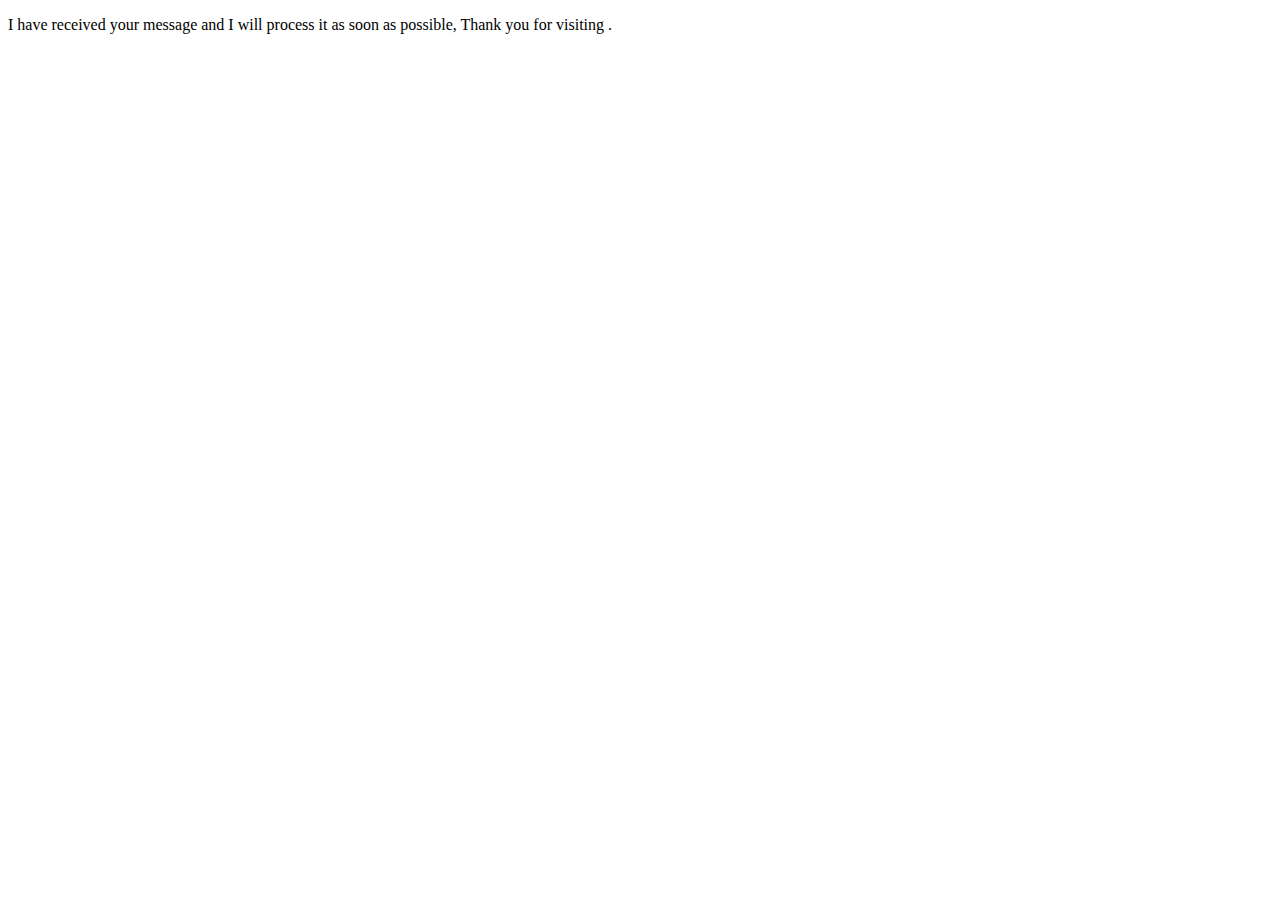
<file: confirmation.html>
<!DOCTYPE html>
<html lang="en">
<head>
    <meta charset="UTF-8">
    <meta name="viewport" content="width=device-width, initial-scale=1.0">
    <title>COnfirmation</title>
</head>
<body>
    <main>
        <div class="information">
            <p>
                I have received your message and I will process it as soon as possible, Thank you for visiting .
            </p>
        </div>
    </main>
    
</body>
</html>
</file>
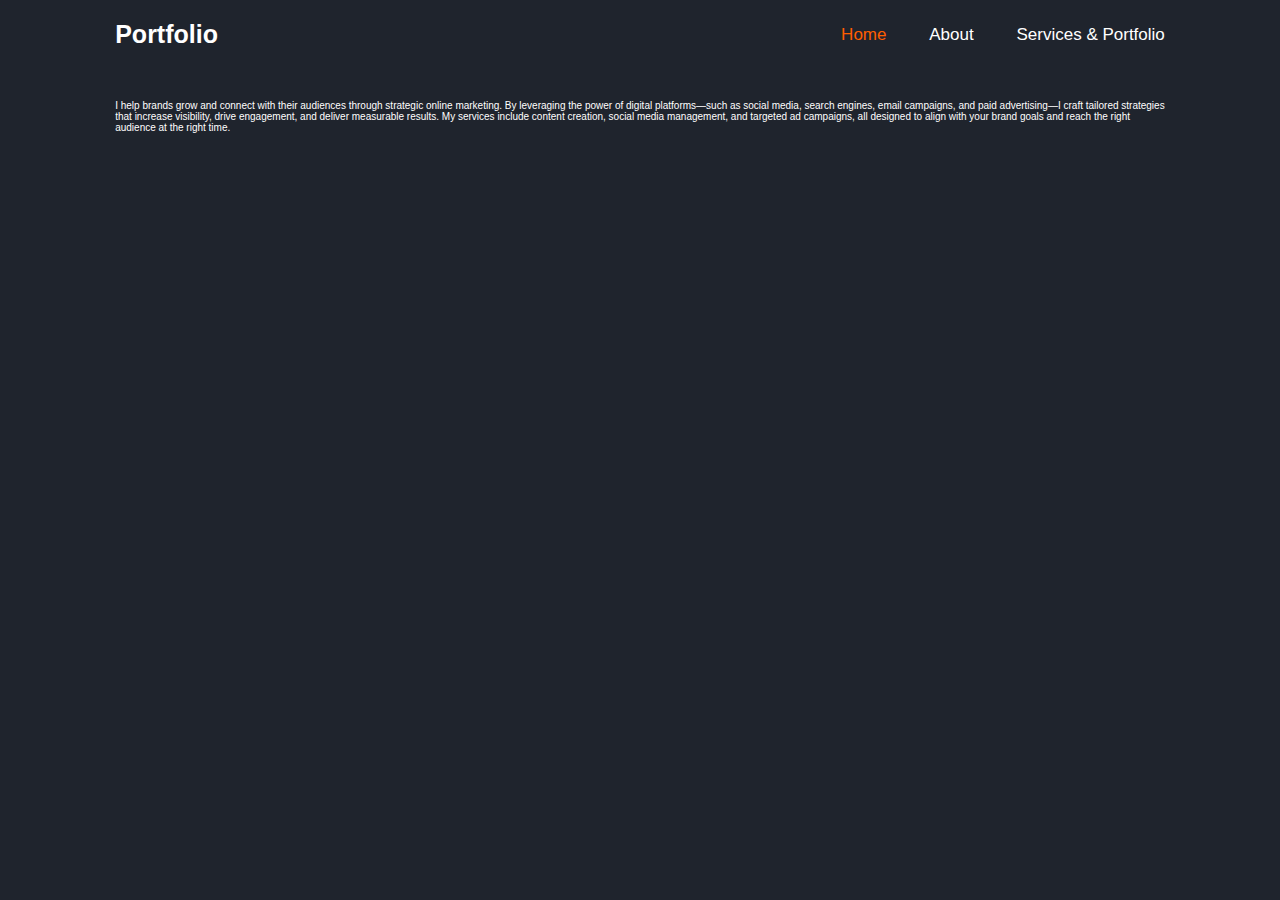
<file: digital_marketing.html>
<!DOCTYPE html>
<html lang="en">
<head>
    <meta charset="UTF-8">
    <meta name="viewport" content="width=device-width, initial-scale=1.0">
    <link rel="stylesheet" href="css/style.css">
    <title>Digital Marketing</title>
</head>
<body>

    <!--Header design-->
    <header class="header">
        <a href="#" class="logo">Portfolio</a>

        <i class='bx bx-menu' id="menu-icon"></i>

        <nav class="navbar">
            <a href="index.html#home" class="active">Home</a>
            <a href="index.html#about">About</a>
            <a href="index.html#services">Services & Portfolio</a>
            <!--<a href="#portfolio">Portfolio</a>-->
           <!-- <a href="#contact">Contact</a> -->
        </nav>
    </header>

    <section>
        <div class="digital_marketing">
            <div class="marketing">
                <p>
                    I help brands grow and connect with their audiences through strategic online marketing. 
                    By leveraging the power of digital platforms—such as social media, search engines, email campaigns, 
                    and paid advertising—I craft tailored strategies that increase visibility, drive engagement, and deliver 
                    measurable results.
                    My services include content creation, social media management, and targeted ad campaigns, 
                    all designed to align with your brand goals and reach the right audience 
                    at the right time.
                </p>
            </div>
            <div class="digital_marketing_ifram">
                <iframe src="https://www.youtube.com/embed/t6cDUG3pgPI" 
                title="Elite AD 2" frameborder="0" allow="allowfullscreen; accelerometer; autoplay; clipboard-write; encrypted-media; gyroscope; picture-in-picture; web-share" 
                referrerpolicy="strict-origin-when-cross-origin" allowfullscreen></iframe>
            </div>
            <div class="digital_marketing_ifram">
                <iframe src="https://www.youtube.com/embed/c89AK9CCapQ" 
                title="Alkompis laser writing" frameborder="0" 
                allow="allowfullscreen; accelerometer; autoplay; clipboard-write; encrypted-media; gyroscope; picture-in-picture; web-share" 
                referrerpolicy="strict-origin-when-cross-origin" allowfullscreen></iframe>
            </div>
            <div class="digital_marketing_ifram">
                <iframe src="https://www.youtube.com/embed/NX980E2l3pI" 
                title="NODRA Intro" frameborder="0" 
                allow="allowfullscreen; accelerometer; autoplay; clipboard-write; encrypted-media; gyroscope; picture-in-picture; web-share" 
                referrerpolicy="strict-origin-when-cross-origin" allowfullscreen></iframe>
            </div>

        </div>


    </section>
    
</body>
</html>
</file>
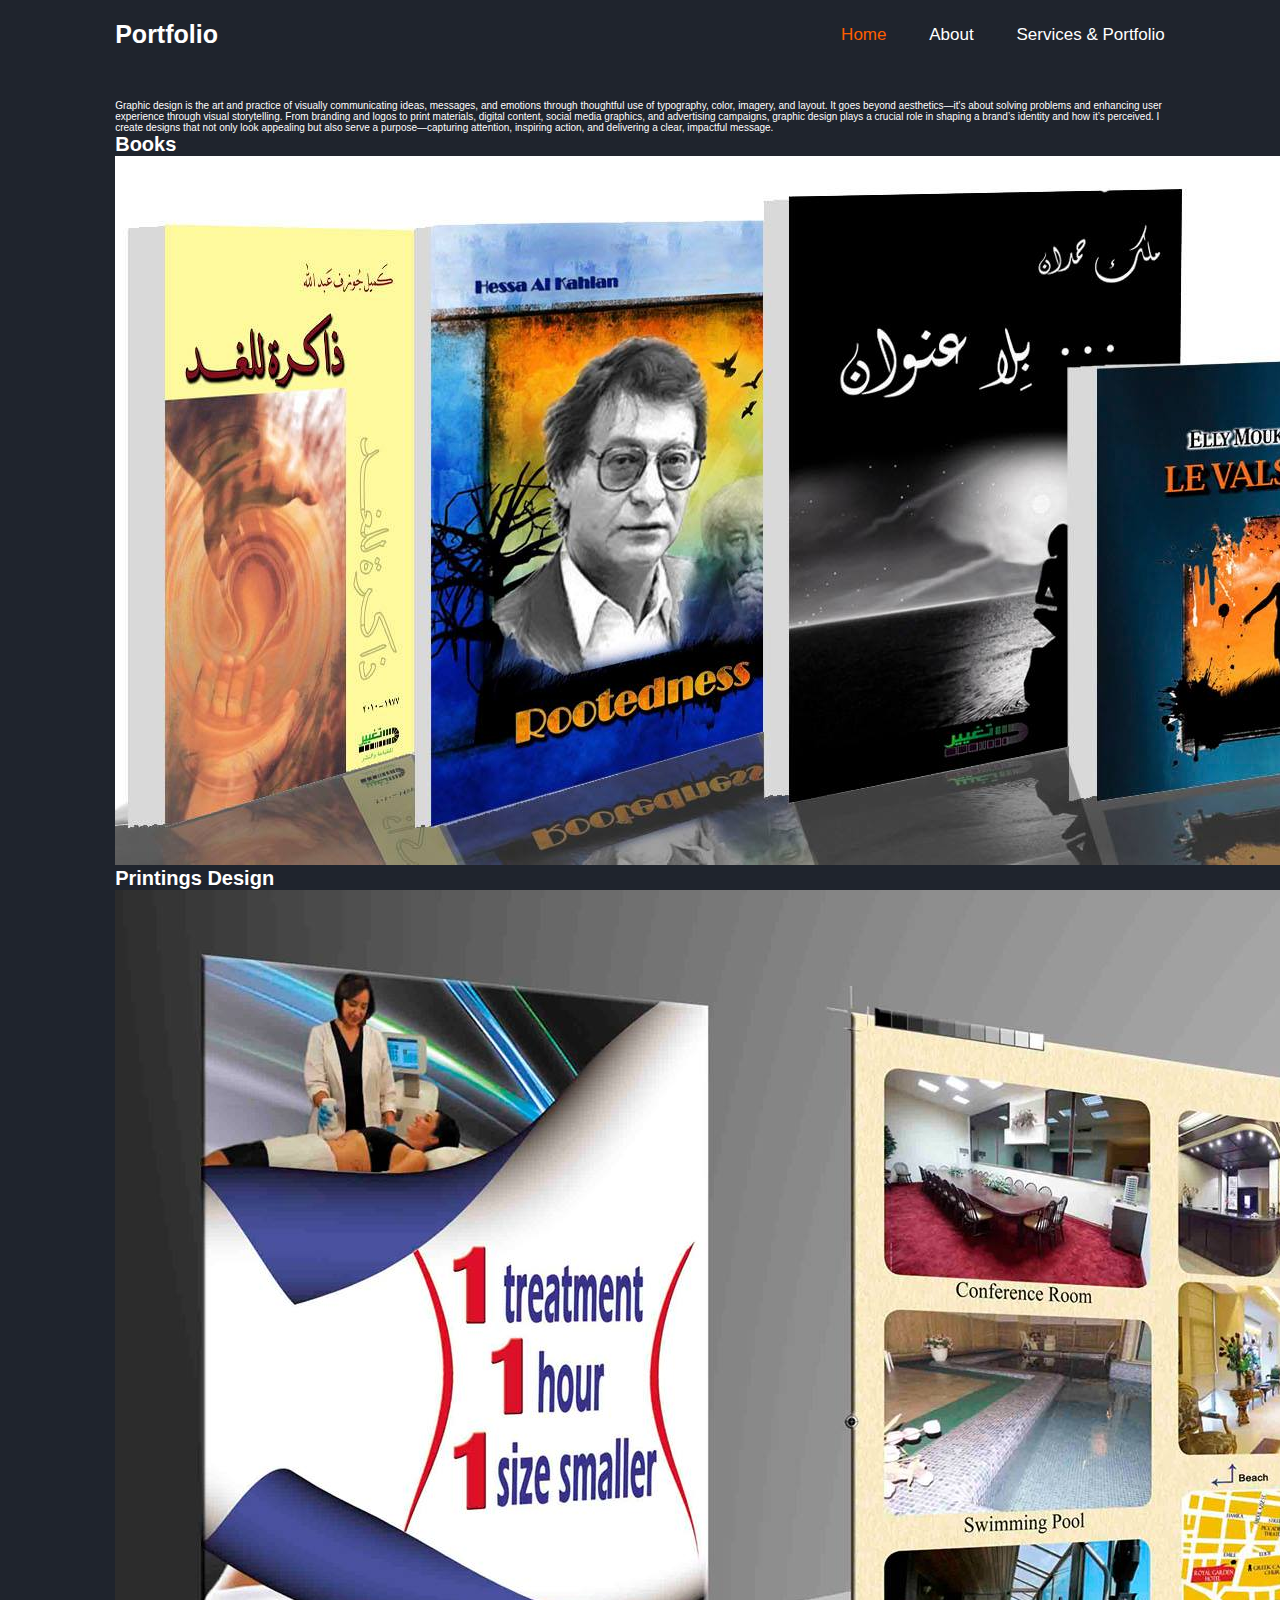
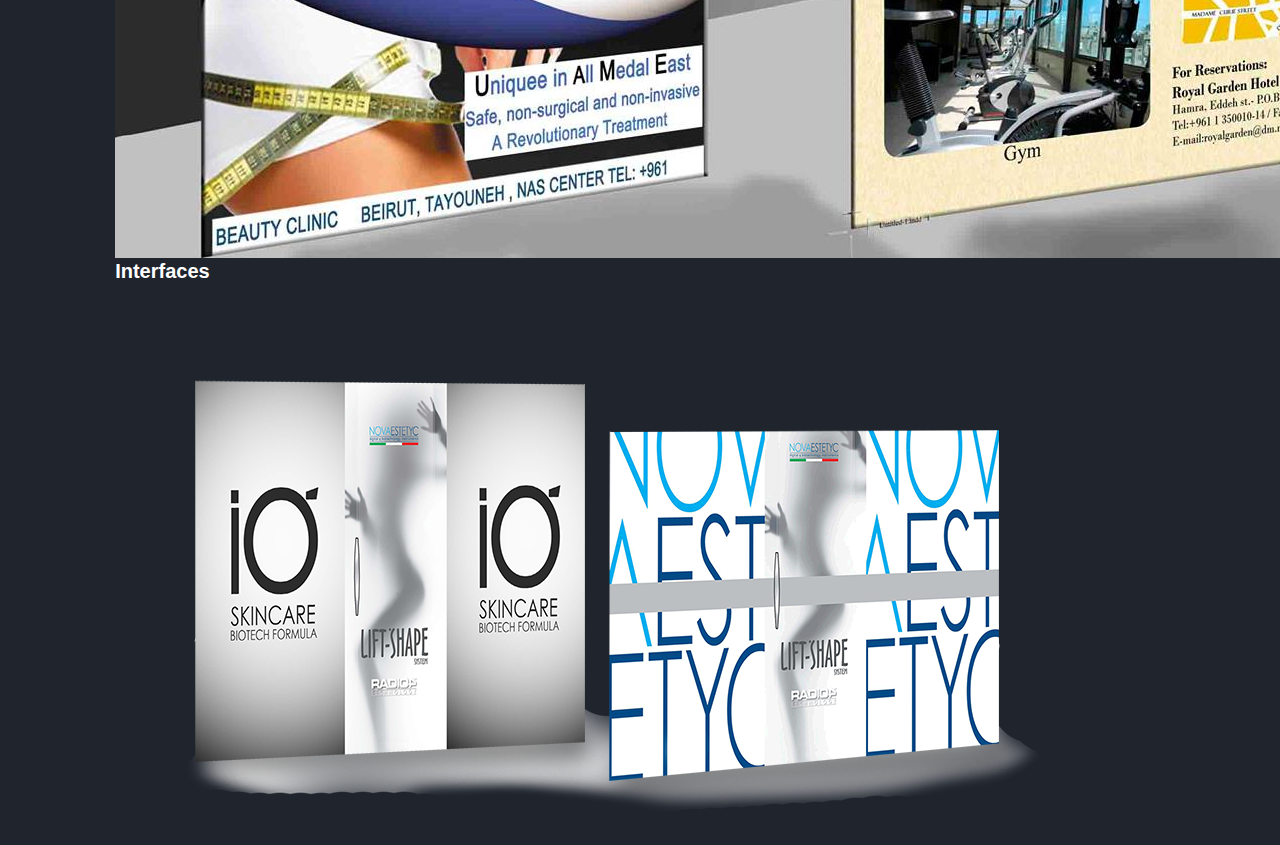
<file: graphic_design.html>
<!DOCTYPE html>
<html lang="en">
<head>
    <meta charset="UTF-8">
    <meta name="viewport" content="width=device-width, initial-scale=1.0">
    <link rel="stylesheet" href="css/style.css">
    <title>Graphic Design</title>
</head>
<body>
    <!--Header design-->
    <header class="header">
        <a href="#" class="logo">Portfolio</a>

        <i class='bx bx-menu' id="menu-icon"></i>

        <nav class="navbar">
            <a href="#home" class="active">Home</a>
            <a href="index.html#about">About</a>
            <a href="index.html#services">Services & Portfolio</a>
            <!--<a href="#portfolio">Portfolio</a>-->
           <!-- <a href="#contact">Contact</a> -->
        </nav>
    </header>

    <section>
        <div class="graphic_design">
            <div class="design">
                <p>
                    Graphic design is the art and practice of visually communicating ideas, messages, 
                    and emotions through thoughtful use of typography, color, imagery, and layout. 
                    It goes beyond aesthetics—it's about solving problems and enhancing user experience through visual storytelling.
                    From branding and logos to print materials, digital content, social media graphics, 
                    and advertising campaigns, graphic design plays a crucial role in shaping a brand’s 
                    identity and how it’s perceived. I create designs that not only look appealing but also serve a 
                    purpose—capturing attention, inspiring action, and delivering a clear, impactful message.
                </p>
            </div>
            <div class="graphic_design_images">
                <h1>Books</h1>
                <img src="images/books.jpg" alt="books">

            </div>
            <div class="graphic_design_images">
                <h1>Printings Design</h1>
                <img src="images/printings.jpg" alt="Printings">

            </div>
            <div class="graphic_design_images">
                <h1>Interfaces</h1>
                <img src="images/interfaces.png" alt="Interfaces">

            </div>

        </div>


    </section>




    
</body>
</html>
</file>
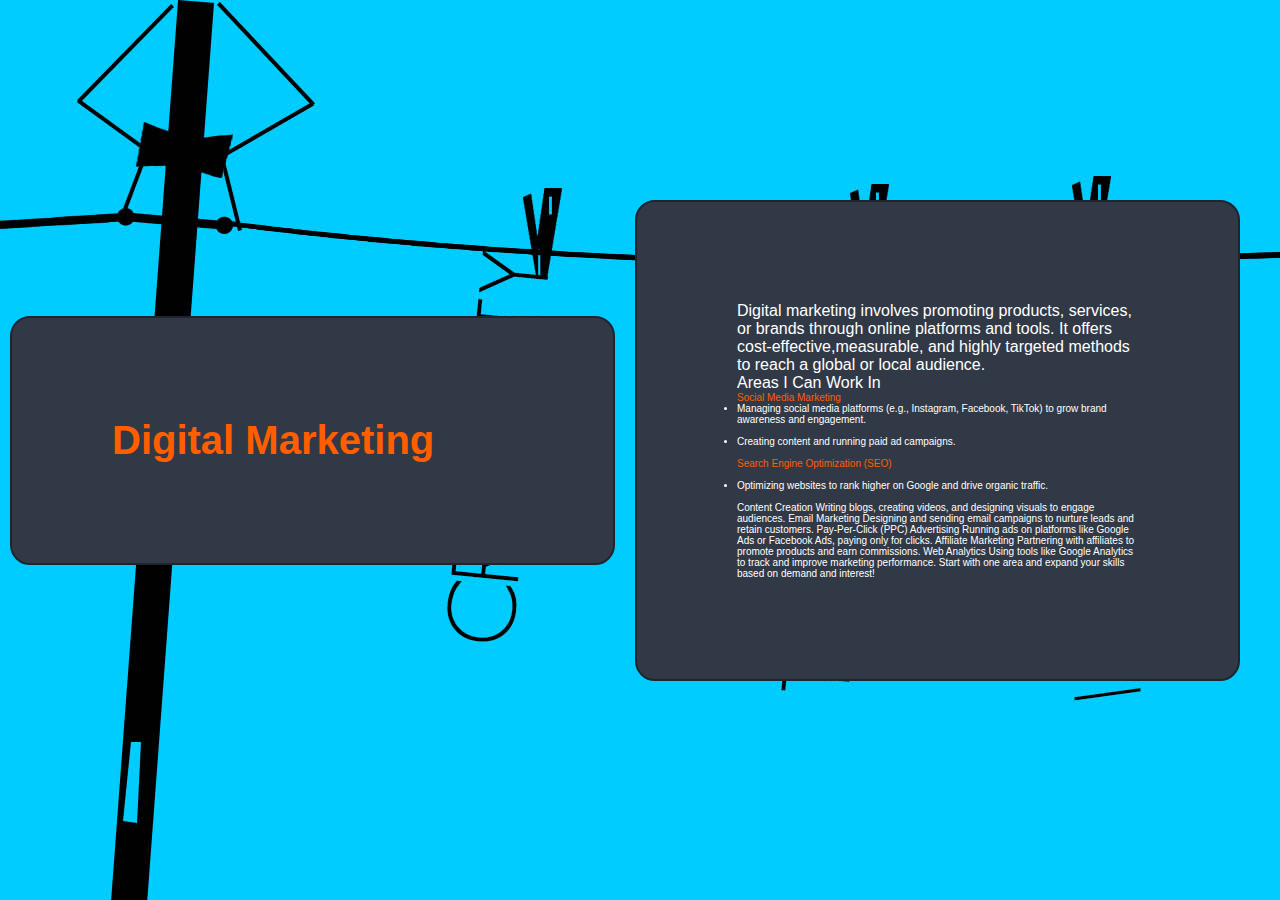
<file: services.html>
<!DOCTYPE html>
<html lang="en">
<head>
    <meta charset="UTF-8">
    <meta name="viewport" content="width=device-width, initial-scale=1.0">
    <link rel="stylesheet" href="css/style.css">
    <title>Services</title>
</head>
<body>
    <div class="services-container2">
        <div class="services-box2">
            <h3><span>Digital Marketing</span></h3>
        </div>
        <div class="services-box2">
            <p>Digital marketing involves promoting products, services, or brands through online platforms and tools.
                 It offers cost-effective,measurable, and highly targeted methods to reach a global or local audience.</p>
            <p>Areas I Can Work In</p>
            <p><ul><span>Social Media Marketing</span></ul></p>
            <p><li>Managing social media platforms (e.g., Instagram, Facebook, TikTok) to grow brand awareness and engagement.</li>
                <br><li>Creating content and running paid ad campaigns.</li><br>
            <p>
                <ul>
                    <span>Search Engine Optimization (SEO)
                </ul>
                <br><li>Optimizing websites to rank higher on Google and drive organic traffic.</li><br>
            </p></span>
                
                
                Content Creation
                
                Writing blogs, creating videos, and designing visuals to engage audiences.
                Email Marketing
                
                Designing and sending email campaigns to nurture leads and retain customers.
                Pay-Per-Click (PPC) Advertising
                
                Running ads on platforms like Google Ads or Facebook Ads, paying only for clicks.
                Affiliate Marketing
                
                Partnering with affiliates to promote products and earn commissions.
                Web Analytics
                
                Using tools like Google Analytics to track and improve marketing performance.
                Start with one area and expand your skills based on demand and interest!</p>
        </div>
    </div>
    
    
    


    
</body>
</html>
</file>
<file: css/style.css>
* {
    margin: 0;
    padding: 0;
    box-sizing: border-box;
    text-decoration: none;
    outline: none;
    scroll-behavior: smooth;
    font-family: Arial, Helvetica, sans-serif;
}
:root {
    --bg-color: #1f242d;
    --second-bg-color: #323946;
    --text-color: #fff;
    --main-color: rgb(255, 94, 0);
}
html {
    font-size: 62.5%;
    overflow-x: hidden;
}
body {
    background: var(--bg-color);
    color: var(--text-color);
}
section {
    min-height: 100vh;
    padding: 10rem 9% 2rem;
}

.header {
    position: fixed;
    top: 0;
    left: 0;
    width: 100%;
    padding: 2rem 9%;
    background: var(--bg-color);
    display: flex;
    justify-content: space-between;
    align-items: center;
    z-index: 100;
}

.header.stickey {
    border-bottom: .1rem solid rgba(0, 0, 0, .2);
}

.logo {
    font-size: 2.5rem;
    color: var(--text-color);
    font-weight: 600;
    cursor: default;
}

.navbar a {
    font-size: 1.7rem;
    color: var(--text-color);
    margin-left: 4rem;
    transition: .3s;
}

.navbar a:hover, 
.navbar a.active {
    color: var(--main-color);
}

#menu-icon {
    font-size: 3.6rem;
    color: var(--text-color);
    display: none;
}

.home {
    display: flex;
    justify-content: center;
    align-items: center;
}

.home-img img {
    width: 35vw;
    animation: floatImage 4s ease-in-out infinite;
}

@keyframes floatImage {
    0% {
        transform: translateY(0);
    }
    50% {
        transform: translateY(-2.4rem);
    }
    100% {
        transform: translateY(0);
    }
}

.home-content h3 {
    font-size: 3.2rem;
    font-family: 700;
}

.home-content h3:nth-of-type(2) {
    margin-bottom: 2rem;
}

span {
    color: var(--main-color);
}

.home-content h1 {
    font-size: 6rem;
    font-weight: 800;
    line-height: 1.3;
}

.home-content p {
    font-size: 2rem;
}

.social-media a {
    display: inline-flex;
    justify-content: center;
    align-items: center;
    width: 4rem;
    height: 4rem;
    background: transparent;
    border: .2rem solid var(--main-color);
    border-radius: 50%;
    font-size: 2rem;
    color: var(--main-color);
    margin: 3rem 1.5rem 3rem 0;
    transition: .5s ease;
}

.social-media a:hover {
    background: var(--main-color);
    color: var(--second-bg-color);
    box-shadow: 0 0 1rem var(--main-color);
}

.btn {
  display: inline-block;
  padding: 1rem 2.8rem;  
  background: var(--main-color);
  border-radius: 4rem;
  box-shadow: 0 0 1rem var(--main-color);
  font-size: 1.6rem;
  color: var(--second-bg-color);
  letter-spacing: .1rem;
  font-weight: 600;
  transition: .5s ease;
}

.btn:hover {
    box-shadow: none;
}

.about {
    display: flex;
    justify-content: center;
    align-items: center;
    gap: 2rem;
    background: var(--second-bg-color);
}

.about-img img {
    width: 35vw;
}

.heading {
    text-align: center;
    font-size: 4.5rem;
}

.about-content h2 {
    text-align: left;
    line-height: 1.2;
}

.about-content h3 {
    font-size: 2.6rem;
}

.about-content p {
    font-size: 1.6rem;
    margin: 2rem 0 3rem;
}

/** Service design**/

.services h2 {
    margin-bottom: 5rem;
}

.services-container {
    display: flex;
    justify-content: center;
    align-items: center;
    flex-wrap: wrap;
    gap: 2rem;
}

.services-container .services-box {
    flex: 1 1 30rem;
    background: var(--second-bg-color);
    padding: 3rem 2rem 4rem;
    border-radius: 2rem;
    text-align: center;
    border: .2rem solid var(--bg-color);
    transition: .5s ease;
}

.services-container .services-box:hover {
    border-color: var(--main-color);
    transform: scale(1.05);
}
.services-box i {
    font-size: 7rem;
    color: var(--main-color);
}

.services-box h3 {
    font-size: 2.6rem;
}

.services-box p {
    font-size: 1.6rem;
    margin: 1rem 0 3rem;
}

.services-container2 {
    background-image: url("../images/1925076_512468615529762_1213536861_n.jpg");
    display: flex;
    justify-content: center;
    align-items: center;
    padding: 20px 40px 40px 10px;
    gap: 2rem;
    min-height: 100vh;
}
.services-container2 .services-box2 {
    flex: 1 1 30rem;
    background: var(--second-bg-color);
    padding: 10rem 10rem 10rem;
    border-radius: 2rem;
    border: .2rem solid var(--bg-color);
    transition: .5s ease;
}
.services-container2 .services-box2:hover {
    border-color: var(--main-color);
    transform: scale(1.05);
}
.services-box2 h3 {
    font-size: 4rem;
}

.services-box2 p {
    font-size: 1.6rem;
    margin: 50rem 50 50rem;
}





.portfolio {
    background: var(--second-bg-color);
}

.portfolio h2 {
    margin-bottom: 4rem;
}

.portfolio-container {
   display: grid; 
   grid-template-columns: repeat(3, 1fr);
   align-items: center;
   gap: 2.5rem;
}

.portfolio-container .portfolio-box {
    position: relative;
    border-radius: 2rem;
    box-shadow: 0 0 1rem var(--bg-color);
    overflow: hidden;
    display: flex;
}

.portfolio-box img {
    width: 100%;
    transition: .5s ease;
}

.portfolio-box:hover img {
    transform: scale(1.3);
}

.portfolio-box .portfolio-layer {
    position: absolute;
    bottom: 0;
    left: 0;
    width: 100%;
    height: 100%;
    background: linear-gradient(rgba(0, 0, 0, .1), var(--main-color));
    display: flex;
    justify-content: center;
    align-items: center;
    flex-direction: column;
    text-align: center;
    padding: 0 4rem;
    transform: translateY(100%);
    transition: .5s ease;
}

.portfolio-box:hover .portfolio-layer {
    transform: translateY(0);
}

.portfolio-layer h4 {
    font-size: 5rem;
}

.portfolio-layer p {
    font-size: 1.6rem;
    margin: .3rem 0 1rem;
}

.portfolio-layer a {
    display: inline-flex;
    justify-content: center;
    align-items: center;
    width: 5rem;
    height: 5rem;
    background: var(--text-color);
    border-radius: 50%;
}

.portfolio-layer a i {
   font-size: 2rem; 
   color: var(--second-bg-color);
}
/** contact form
.contact h2 {
    margin-bottom: 3rem;
}

.contact form {
    max-width: 70rem;
    margin: 1rem auto;
    text-align: center;
    margin-bottom: 3rem;
}

.contact form .input-box {
    display: flex;
    justify-content: space-between;
    flex-wrap: wrap;
}

.contact form .input-box input,
.contact form textarea {
    width: 100%;
    padding: 1.5rem;
    font-size: 1.6rem;
    color: var(--text-color);
    background: var(--second-bg-color);
    border-radius: .8rem;
    margin: .7rem 0;
}

.contact form .input-box input {
    width: 49%;
}

.contact form textarea {
    resize: none;
}

.contact form .btn {
    margin-top: 2rem;
    cursor: pointer;
} **/
    

.footer {
   display: flex;
   justify-content: space-between;
   align-items: center;
   flex-wrap: wrap;
   padding: 2rem 9%;
   background: var(--second-bg-color);
}

.footer-text p {
  font-size: 1.6rem;  
}

.footer-iconTop a {
   display: inline-flex; 
   justify-content: center;
   align-items: center;
   padding: .8rem;
   background: var(--main-color);
   border-radius: .8rem;
   transition: .5s ease;
}

.footer-iconTop a:hover {
    box-shadow: 0 0 1rem var(--main-color);
}

.footer-iconTop a i {
    font-size: 2.4rem;
    color: var(--second-bg-color);
}

/*Break POints*/

@media (max-width: 1200px) {
    html {
        font-size: 55%;
    }  
}

@media (max-width: 991px) {
    .header {
        padding: 2rem 10%;
    }
    section {
        padding: 10rem 3% 2rem;
    }
    .services {
        padding-bottom: 7rem;
    }
    .portfolio {
        padding-bottom: 7rem;
    }
    .contact {
         min-height: auto;
    }
    .footer {
        padding: 2rem 3%;
    }
}

@media (max-width: 768px) {
    #menu-icon {
        display: block;
    }
    .navbar {
        position: absolute;
        top: 100%;
        left: 0;
        width: 100%;
        padding: 1rem 3%;
        background: var(--bg-color);
        border-top: .1rem solid rgba(0, 0, 0, .2);
        box-shadow: 0 .5rem 1rem rgba(0, 0, 0, .2);
        display: none;
    }

    .navbar.active {
        display: block;
    }

    .navbar a {
        display: block;
        font-size: 2rem;
        margin: 3rem 0;
    }
    .home {
      flex-direction: column;  
    }
    .home-content h3 {
        font-size: 2.6rem;
    }
    .home-content h1 {
        font-size: 5rem;
    }
    .home-img img {
        width: 70vw;
        margin-top: 4rem;
    }
    .about {
        flex-direction: column-reverse;
    }
    .about img {
        width: 70vw;
        margin-top: 4rem;
    }
    .services h2 {
        margin-bottom: 3rem;
    }
    .portfolio h2 {
        margin-bottom: 3rem;
    }

    .portfolio-container {
        grid-template-columns: repeat(2, 1fr);
    }

}

@media (max-width: 617px) {
    .portfolio-container {
        grid-template-columns: 1fr;
    }
}

@media (max-width: 450px) {
    html {
        font-size: 50%;
    }
    .contact form .input-box input {
        width: 100%;

    }
}

@media (max-width: 365px) {
    .home-img img {
        width: 90vw;
    }
    .about-img img {
        width: 90vw;
    }
   .footer {
    flex-direction: column-reverse;
   } 
   .footer p {
    text-align: center;
    margin-top: 2rem;
   }
}

/* POPUP --------------------- */

.popup_main
{
    display: none;
    position: fixed;

    justify-content: center;
    align-items: center;

    width: 100%;
    height: 100%;
    top: 0px;
    left: 0px;

    z-index: 1000;
}

.popup_trigger
{
    display: block;
    position: absolute;

    width: 100%;
    height: 100%;
    top: 0px;
    left: 0px;

    z-index: 1001;
    background-color: #00000080;
}

.popup_card
{
    display: flex;

    width: 80%;
    height: 70%;
    padding: 20px 14px;

    border-radius: 24px;
    background-color: white;
    z-index: 1002;
    overflow-y: scroll;
}

/* ~POPUP --------------------- */

/* list_img --------------------- */

.list_img_card
{
    width: 300px;
    height:300px;
    background-size: contain; 
    background-repeat: no-repeat;
}

/* ~list_img --------------------- */
</file>
